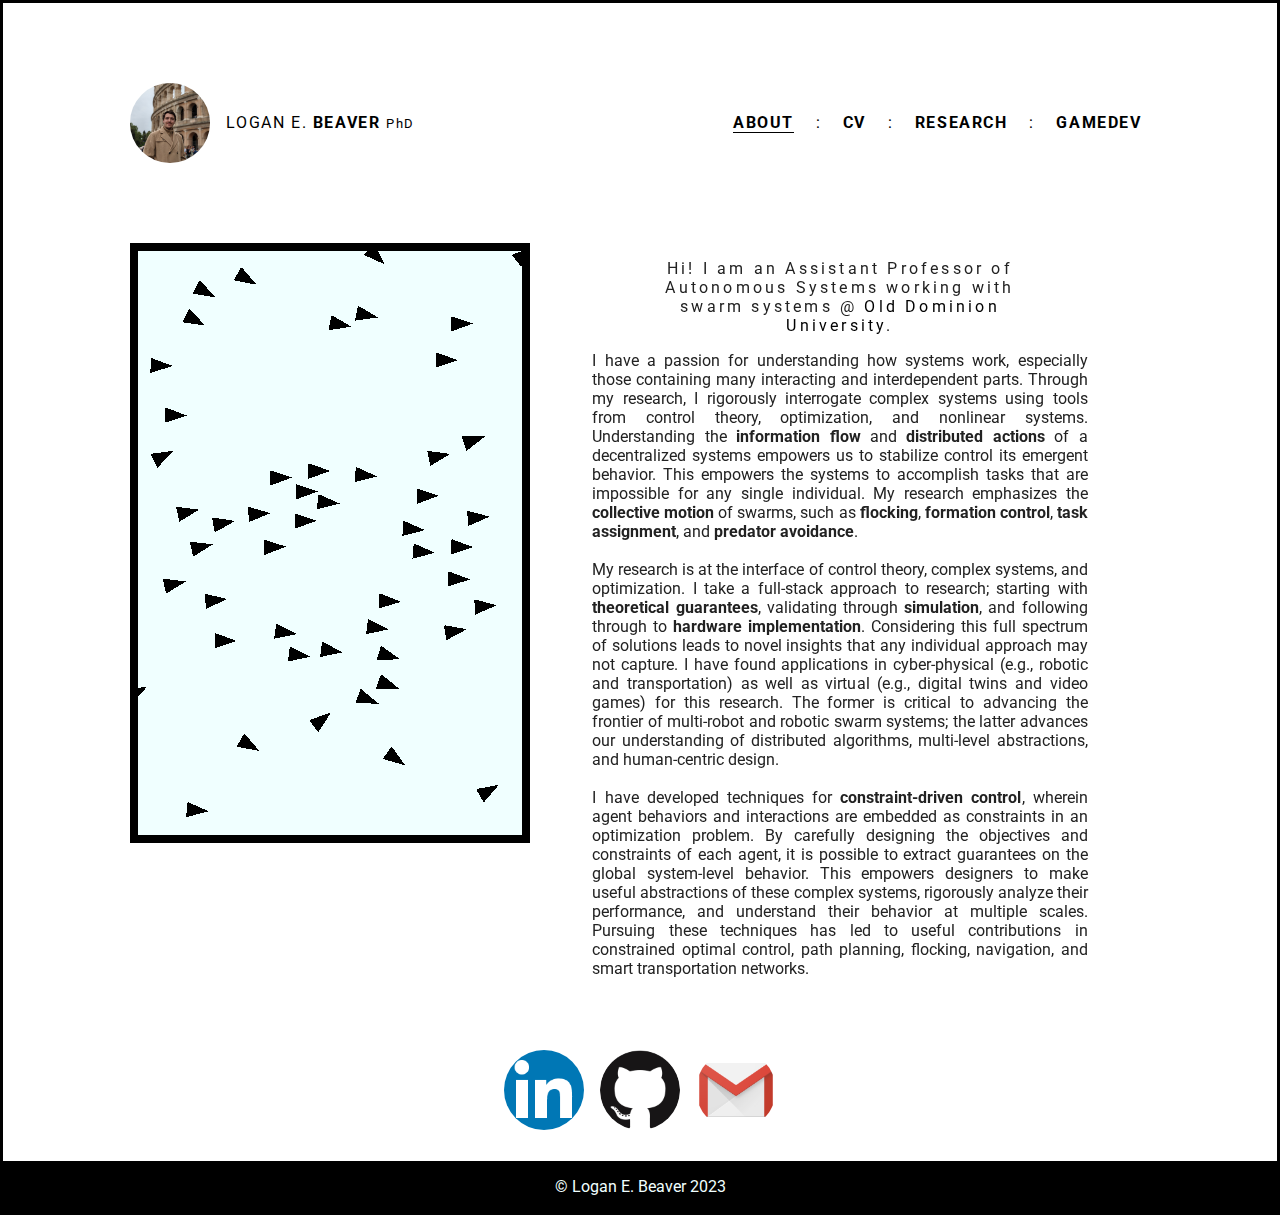
<file: index.html>
<!DOCTYPE html>
<html lang="en">

<head>
    <meta charset="utf-8">
    <title>Logan E. Beaver</title>
    <link rel="icon" type="image/png" sizes="16x16" href="res/logan.jpg">
    
    <link rel="preconnect" href="https://fonts.googleapis.com">
    <link rel="preconnect" href="https://fonts.gstatic.com" crossorigin>
    
    <link href="https://fonts.googleapis.com/css2?family=Marcellus+SC&display=swap" rel="stylesheet">
    <link href="https://fonts.googleapis.com/css2?family=Open+Sans&display=swap" rel="stylesheet">
    <link href="https://fonts.googleapis.com/css2?family=Roboto&display=swap" rel="stylesheet">


    <script src="https://ajax.googleapis.com/ajax/libs/jquery/3.6.1/jquery.min.js"></script>

    <link href="style.css" rel="stylesheet">
</head>

<body>
    <nav class="nav">
        <div class="nav-title">
            <img src="res/logan.jpg">
            <p>
            LOGAN E. <b>BEAVER</b> <small>PhD</small>
            </p>
        </div>
        <ul>
            <li class="nav-item active-nav"><a href="#"><b>ABOUT</b></a></li>
            <li>:</li>
            <li class="nav-item"><a href="CV.html"><B>CV</B></a></li>
            <li>:</li>
            <li class="nav-item"><a href="http://intsyslab.org/" target="_blank"><B>RESEARCH</B></a></li>
            <li>:</li>
            <li class="nav-item"><a href="https://www.wyrcethrang.com/" target="_blank"><B>GAMEDEV</B></a></li>
        </ul>
    </nav>

    <div class="main"> 
        <div class="animation">
            <app name="boids"> </app>
        </div>
        <div class="content">
            <div class="title">
                Hi! I am an Assistant Professor of Autonomous Systems working with <span id="topic">swarm</span> systems @ <a href="https://ww1.odu.edu/eng">Old Dominion University</a>.
            </div>
            <p>
                I have a passion for understanding how systems work, especially those containing many interacting and interdependent parts.
                Through my research, I rigorously interrogate complex systems using tools from control theory, optimization, and nonlinear systems.
                Understanding the <b>information flow</b> and <b>distributed actions</b> of a decentralized systems empowers us to stabilize control its emergent behavior.
                This empowers the systems to accomplish tasks that are impossible for any single individual.
                My research emphasizes the <b>collective motion</b> of swarms, such as <b>flocking</b>, <b>formation control</b>, <b>task assignment</b>, and <b>predator avoidance</b>.
            </p>
            <br>
            <p> 
                My research is at the interface of control theory, complex systems, and optimization.
                I take a full-stack approach to research; starting with <b>theoretical guarantees</b>, validating through <b>simulation</b>, and following through to <b>hardware implementation</b>.
                Considering this full spectrum of solutions leads to novel insights that any individual approach may not capture.
                I have found applications in cyber-physical (e.g., robotic and transportation) as well as virtual (e.g., digital twins and video games) for this research.
                The former is critical to advancing the frontier of multi-robot and robotic swarm systems; the latter advances our understanding of distributed algorithms, multi-level abstractions, and human-centric design.
            </p>
            <br>
            <p>
                I have developed techniques for <b>constraint-driven control</b>, wherein agent behaviors and interactions are embedded as constraints in an optimization problem.
                By carefully designing the objectives and constraints of each agent, it is possible to extract guarantees on the global system-level behavior.
                This empowers designers to make useful abstractions of these complex systems, rigorously analyze their performance, and understand their behavior at multiple scales.
                Pursuing these techniques has led to useful contributions in constrained optimal control, path planning, flocking, navigation, and smart transportation networks.
            </p>


        </div>
    </div>
    <div class="links">
        <a href="https://www.linkedin.com/in/loganebeaver/" target="_blank"><img src="res/ln.png"></a>
        <a href="https://github.com/Logiant" target="_blank"><img src="res/octocat.png"></a>
        <a href="mailto:lbeaver@odu.edu" target="_blank"><img src="res/gmail.png"></a>
    </div>

    <br>

    <footer>
        &copy; Logan E. Beaver 2023<br>
    </footer>
</body>

<script src="js/pixi.min.js"></script>
<script src="js/boids.js"></script>
<script src="js/updateText.js"></script>

</html>
</file>
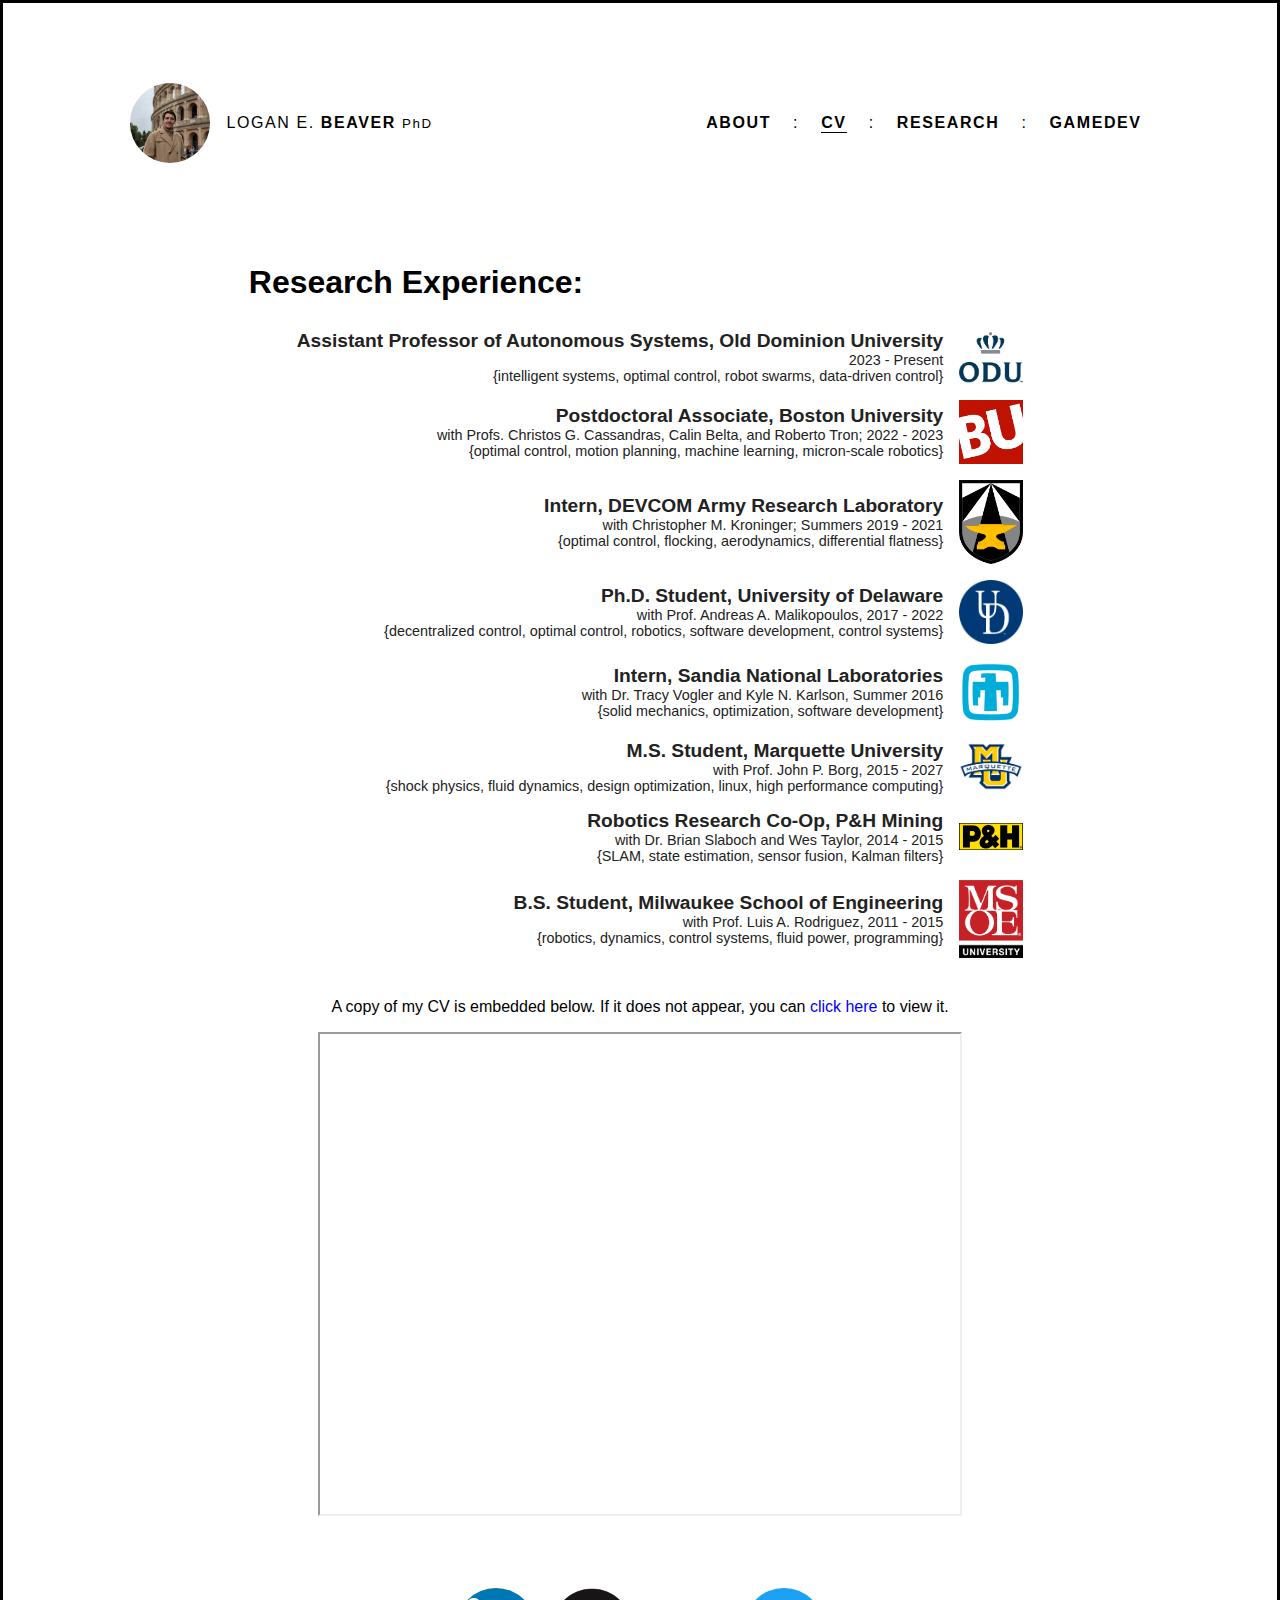
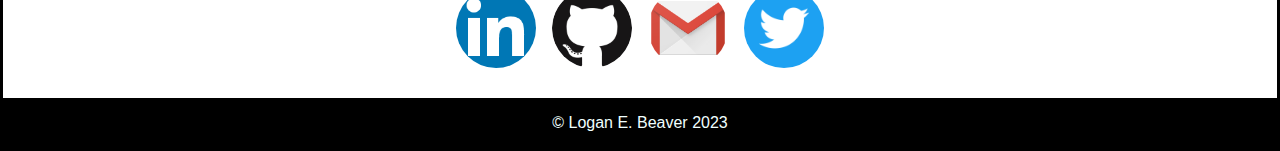
<file: CV.html>
<!DOCTYPE html>
<html lang="en">

<head>
    <meta charset="utf-8">
    <title>Logan E. Beaver</title>
    <link rel="icon" type="image/png" sizes="16x16" href="res/logan.jpg">
    
    <link rel="preconnect" href="https://fonts.googleapis.com">
    <link rel="preconnect" href="https://fonts.gstatic.com" crossorigin>
    
    <link href="https://fonts.googleapis.com/css2?family=Marcellus+SC&display=swap" rel="stylesheet">
    <link href="https://fonts.googleapis.com/css2?family=Open+Sans&display=swap" rel="stylesheet">
    
    <link href="style.css" rel="stylesheet">
</head>

<body>
    <nav class="nav">
        <div class="nav-title">
            <img src="res/logan.jpg">
            <p>
            LOGAN E. <b>BEAVER</b> <small>PhD</small>
            </p>
        </div>
        <ul>
            <li class="nav-item"><a href="index.html"><b>ABOUT</b></a></li>
            <li>:</li>
            <li class="nav-item active-nav"><a href="#"><B>CV</B></a></li>
            <li>:</li>
            <li class="nav-item"><a href="http://intsyslab.org/" target="_blank"><B>RESEARCH</B></a></li>
            <li>:</li>
            <li class="nav-item"><a href="https://www.wyrcethrang.com/" target="_blank"><B>GAMEDEV</B></a></li>
        </ul>
    </nav>

    <div class="column"> 
        <div class="timeline">
            <h1>Research Experience:</h1>
            <ul>
                <li>
                    <div class="description">
                        <h2>Assistant Professor of Autonomous Systems, Old Dominion University</h2>
                        <p>2023 - Present</p>
                        <p>{intelligent systems, optimal control, robot swarms, data-driven control}</p>
                    </div>
                    <img src="res/odu.png" alt="ODU Logo">
                </li>
                <li>
                    <div class="description">
                        <h2>Postdoctoral Associate, Boston University</h2>
                        <p>with Profs. Christos G. Cassandras, Calin Belta, and Roberto Tron; 2022 - 2023</p>
                        <p>{optimal control, motion planning, machine learning, micron-scale robotics}</p>
                    </div>
                    <img src="res/bu.png" alt="BU Logo">
                </li>
                <li>
                    <div class="description">
                        <h2>Intern, DEVCOM Army Research Laboratory</h2>
                        <p>with Christopher M. Kroninger; Summers 2019 - 2021</p>
                        <p>{optimal control, flocking, aerodynamics, differential flatness}</p>
                    </div>
                    <img src="res/ARL.png" alt="BU Logo">
                </li>
                <li>
                    <div class="description">
                        <h2>Ph.D. Student, University of Delaware</h2>
                        <p>with Prof. Andreas A. Malikopoulos, 2017 - 2022</p>
                        <p>{decentralized control, optimal control, robotics, software development, control systems}</p>
                    </div>
                    <img src="res/ud.png" alt="BU Logo">
                </li>
                <li>
                    <div class="description">
                        <h2>Intern, Sandia National Laboratories</h2>
                        <p>with Dr. Tracy Vogler and Kyle N. Karlson, Summer 2016</p>
                        <p>{solid mechanics, optimization, software development}</p>
                    </div>
                    <img src="res/snl.png" alt="BU Logo">
                </li>
                <li>
                    <div class="description">
                        <h2>M.S. Student, Marquette University</h2>
                        <p>with Prof. John P. Borg, 2015 - 2027</p>
                        <p>{shock physics, fluid dynamics, design optimization, linux, high performance computing}</p>
                    </div>
                    <img src="res/mu.png" alt="BU Logo">
                </li>
                <li>
                    <div class="description">
                        <h2>Robotics Research Co-Op, P&H Mining</h2>
                        <p>with Dr. Brian Slaboch and Wes Taylor, 2014 - 2015</p>
                        <p>{SLAM, state estimation, sensor fusion, Kalman filters}</p>
                    </div>
                    <img src="res/ph.jpg" alt="BU Logo">
                </li>
                <li>
                    <div class="description">
                        <h2>B.S. Student, Milwaukee School of Engineering</h2>
                        <p>with Prof. Luis A. Rodriguez, 2011 - 2015</p>
                        <p>{robotics, dynamics, control systems, fluid power, programming}</p>
                    </div>
                    <img src="res/msoe.jpg" alt="BU Logo">
                </li>
            </ul>
        </div>

        <p>
        A copy of my CV is embedded below. If it does not appear, you can <a href="" source="_blank">click here</a> to view it.
        </p>
        <iframe src="https://drive.google.com/file/d/1kOE8fDBjICSGPwlMLOkrKQRNk7hR_sbu/preview" width="640" height="480" allow="autoplay"></iframe>
    </div>
    <div class="links">
        <a href="https://www.linkedin.com/in/loganebeaver/" target="_blank"><img src="res/ln.png"></a>
        <a href="https://github.com/Logiant" target="_blank"><img src="res/octocat.png"></a>
        <a href="mailto:lebeaver@bu.edu" target="_blank"><img src="res/gmail.png"></a>
        <a href="https://twitter.com/le_beaver" target="_blank"><img src="res/twitter.png"></a>
    </div>

    <br>

    <footer>
        &copy; Logan E. Beaver 2023<br>
    </footer>
</body>

</html>
</file>
<file: style.css>
body{
    font-family: "Roboto", Helvetica, Arial, sans-serif;
    background-color: #ffffff;
    border-style: solid;
    margin: 0px;
}
a {
    text-decoration: none;
    color: black;
}


/*Navigation and header info */
.nav {
    display: flex;
    justify-content: space-between;
    padding: 5rem 10%;
    letter-spacing: 0.1rem;
}
.active-nav {
    box-shadow: 0 1px 0 black;
}
.nav-title {
    margin: auto 0px;
    display: flex;
}
.nav-title p {
    margin: auto 1em;
}
.nav img {
    width: 5rem;
    border-radius: 100%;

}
.nav ul {
    margin: auto 0px;
}
.empty{
    margin: 2rem;
}
ul li {
    display: inline-block;
    margin: 0px 0.5rem;
    padding: 0px;
}

/*Main body -- animation and content*/

.animation {
    display: flex;
    justify-content: space-between;
}

.main {
    display: grid;
    grid-template-columns: 1fr 2fr;
    padding: 0 10%;
    color: #222;
}

.title {
    letter-spacing: 0.2rem;
    padding: 1rem 20%;
    text-align: center;
}

.content p {
    margin: 0rem 10%;
    text-align: justify;
}

/*Social media links at the bottom of the page*/
.links{
    padding-top: 4rem;
    display: flex;
    justify-content: center;
}
.links img {
    width: 5rem;
    border-radius: 100%;
    padding: 0.5rem;
}

/*Footer*/
footer{
    background-color: black;
    color: #f0ffff;
    text-align: center;
    padding: 1rem;
}

/*CV page*/
.description {
    margin: auto 0;
}

.timeline li {
    display: flex;
    justify-content: right;
    color: #222;
    padding-bottom: 0.5rem;
    padding-top: 0.5rem;
    font-weight: 400;
}

.timeline li h2 {
    margin: 0;
    text-align: right;
    font-size: 1.2rem;
}
.timeline li p {
    margin: 0;
    text-align: right;
    font-size: 0.9rem;
}

.timeline li img {
    width: 4rem;
    margin: auto 0px;
    padding-left: 1rem;
}


.column {
    display: flex;
    flex-direction: column;
    align-items: center;
}
.column a {
    color: blue;
    font-weight: 200;
}
</file>
